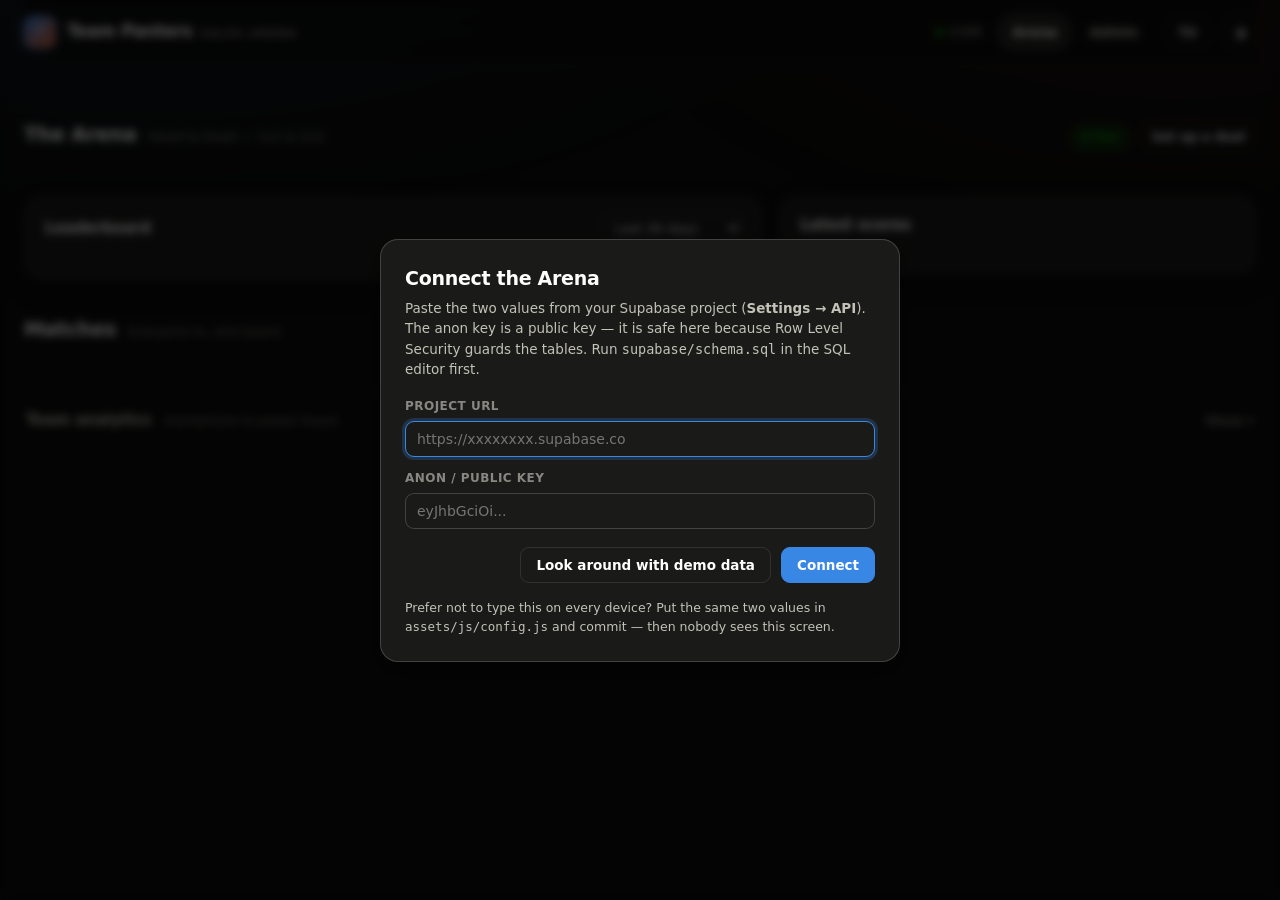
<file: index.html>
<!doctype html>
<html lang="en" data-theme="dark">
<head>
<meta charset="utf-8">
<meta name="viewport" content="width=device-width, initial-scale=1">
<title>Sales Arena — Team Panters</title>
<meta name="description" content="Live leaderboard, duels and matches for the sales & support floor.">
<link rel="icon" href="data:image/svg+xml,<svg xmlns='http://www.w3.org/2000/svg' viewBox='0 0 100 100'><text y='.9em' font-size='90'>%E2%9A%A1</text></svg>">
<link rel="stylesheet" href="assets/css/app.css">
</head>
<body>

<div class="shell">

  <header class="topbar">
    <a class="brand" href="./">
      <span class="brand-mark" id="brandMark">&#9889;</span>
      <span>
        <span id="brandTeam">Team Panters</span>
        <span class="brand-sub" id="brandArena">Sales Arena</span>
      </span>
    </a>
    <span class="topbar-spacer"></span>
    <span class="livedot" id="liveDot" title="Auto-refreshing">live</span>
    <nav class="navlinks">
      <a class="navlink" href="./" aria-current="page">Arena</a>
      <a class="navlink" href="admin.html">Admin</a>
    </nav>
    <button class="btn btn-ghost btn-sm" id="tvBtn" title="Fullscreen wallboard mode">TV</button>
    <button class="btn btn-ghost btn-icon" id="themeBtn" title="Switch theme" aria-label="Switch theme">&#9681;</button>
  </header>

  <main id="app">
    <div id="banners"></div>

    <!-- headline numbers — three, duel-forward -->
    <section class="grid grid-3" id="statRow" style="margin-top:20px"></section>

    <!-- THE MAIN EVENT: live duels, front and centre -->
    <section style="margin-top:30px">
      <div class="section-title">
        <h2>The Arena</h2>
        <span class="hint">Head to head &mdash; 1v1 &amp; 2v2</span>
        <span class="spacer"></span>
        <span class="tag live" id="duelCount">0 live</span>
        <a class="btn btn-ghost btn-sm tv-hide" href="admin.html#duels">Set up a duel</a>
      </div>
      <div class="grid grid-duels" id="duels"></div>
    </section>

    <!-- leaderboard | feed -->
    <div class="grid grid-main" style="margin-top:30px">
      <section class="card">
        <div class="card-head">
          <h2>Leaderboard</h2>
          <span class="spacer"></span>
          <select id="lbRange" aria-label="Leaderboard period" style="width:auto;padding:5px 9px;font-size:13px">
            <option value="7">Last 7 days</option>
            <option value="30" selected>Last 30 days</option>
            <option value="90">Last 90 days</option>
            <option value="365">Last 12 months</option>
          </select>
        </div>
        <div class="card-body">
          <div id="podium"></div>
          <div class="lb" id="leaderboard"></div>
          <div id="lbTable"></div>
        </div>
      </section>

      <section class="card">
        <div class="card-head"><h2>Latest scores</h2></div>
        <div class="card-body"><div class="feed" id="feed"></div></div>
      </section>
    </div>

    <!-- matches -->
    <div class="section-title" id="matchesTitle">
      <h2>Matches</h2>
      <span class="hint">Everyone in, one board</span>
    </div>
    <div class="grid grid-fit" id="matches"></div>

    <!-- analytics, tucked away so they don't crowd the board -->
    <details class="analytics" id="analytics">
      <summary>
        <span>Team analytics</span>
        <span class="hint">momentum &amp; power hours</span>
      </summary>
      <div class="analytics-body">
        <section class="card">
          <div class="card-head">
            <h2>Team momentum</h2>
            <span class="spacer"></span>
            <select id="momRange" aria-label="Momentum period" style="width:auto;padding:5px 9px;font-size:13px">
              <option value="7">7 days</option>
              <option value="14" selected>14 days</option>
              <option value="30">30 days</option>
            </select>
          </div>
          <div class="card-body"><div id="momentum"></div></div>
        </section>

        <div class="grid grid-heat" style="margin-top:16px">
          <section class="card">
            <div class="card-head"><h2>Power hours</h2><span class="hint" style="margin-left:10px">when the floor closes deals</span></div>
            <div class="card-body" style="padding-top:8px"><div id="powerHours"></div></div>
          </section>
          <div class="grid" id="powerStats" style="gap:16px;align-content:start"></div>
        </div>
      </div>
    </details>
  </main>
</div>

<div id="gate"></div>
<script type="module" src="assets/js/arena.js"></script>
</body>
</html>
</file>
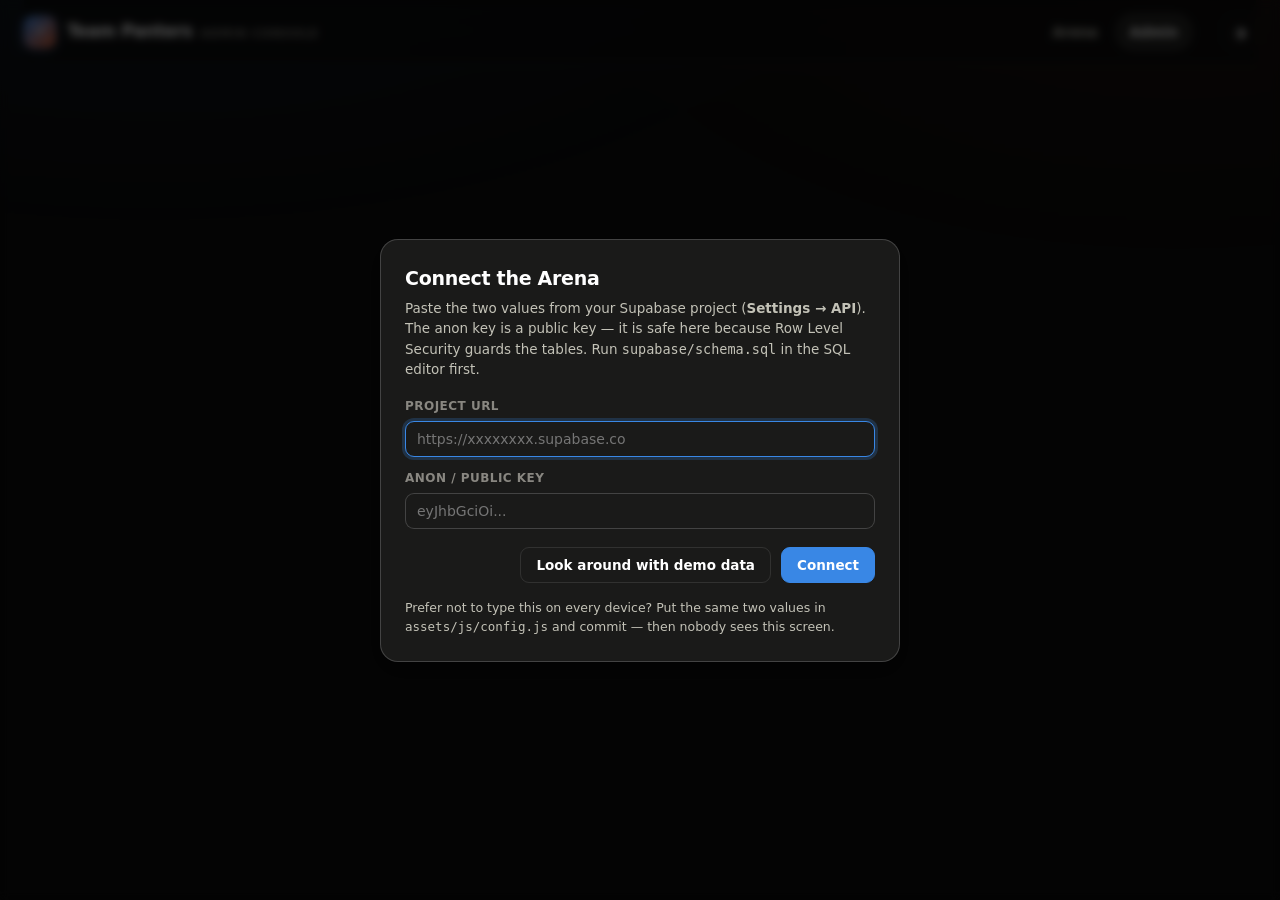
<file: admin.html>
<!doctype html>
<html lang="en" data-theme="dark">
<head>
<meta charset="utf-8">
<meta name="viewport" content="width=device-width, initial-scale=1">
<title>Admin — Team Panters</title>
<meta name="robots" content="noindex">
<link rel="icon" href="data:image/svg+xml,<svg xmlns='http://www.w3.org/2000/svg' viewBox='0 0 100 100'><text y='.9em' font-size='90'>%E2%9A%A1</text></svg>">
<link rel="stylesheet" href="assets/css/app.css">
</head>
<body>

<div class="shell">

  <header class="topbar">
    <a class="brand" href="./">
      <span class="brand-mark" id="brandMark">&#9889;</span>
      <span>
        <span id="brandTeam">Team Panters</span>
        <span class="brand-sub">Admin console</span>
      </span>
    </a>
    <span class="topbar-spacer"></span>
    <nav class="navlinks">
      <a class="navlink" href="./">Arena</a>
      <a class="navlink" href="admin.html" aria-current="page">Admin</a>
    </nav>
    <span id="whoami" style="font-size:12.5px;color:var(--text-muted)"></span>
    <button class="btn btn-ghost btn-sm hidden" id="signOutBtn">Sign out</button>
    <button class="btn btn-ghost btn-icon" id="themeBtn" title="Switch theme" aria-label="Switch theme">&#9681;</button>
  </header>

  <main id="app" class="hidden">
    <div id="banners"></div>

    <div class="tabs" role="tablist">
      <button class="tab on" data-panel="duels"   role="tab">Duels</button>
      <button class="tab"    data-panel="score"   role="tab">Log scores</button>
      <button class="tab"    data-panel="roster"  role="tab">Roster</button>
      <button class="tab"    data-panel="matches" role="tab">Matches</button>
      <button class="tab"    data-panel="settings" role="tab">Settings</button>
    </div>

    <!-- ============ LOG SCORES ============ -->
    <section class="panel" id="panel-score">
      <div class="section-title">
        <h2>One tap, one score</h2>
        <span class="hint">Lands on the Arena within 30 seconds</span>
      </div>
      <div class="quickgrid" id="quickGrid"></div>

      <div class="section-title"><h2>Something custom</h2></div>
      <section class="card">
        <div class="card-body" style="padding-top:18px">
          <div class="row">
            <label class="field"><span>Teammate</span><select id="cePlayer"></select></label>
            <label class="field"><span>Points</span><input type="number" id="cePoints" value="10" step="1"></label>
            <label class="field"><span>Kind</span><select id="ceKind"></select></label>
            <label class="field"><span>What happened</span><input type="text" id="ceNote" placeholder="Triple-play at the door"></label>
          </div>
          <button class="btn btn-primary" id="ceAdd">Add score</button>
        </div>
      </section>

      <div class="section-title">
        <h2>Recent</h2>
        <span class="hint">Mistake? Remove it here.</span>
      </div>
      <section class="card"><div class="card-body" style="padding-top:12px"><div class="list" id="recentList"></div></div></section>
    </section>

    <!-- ============ ROSTER ============ -->
    <section class="panel" id="panel-roster">
      <div class="section-title">
        <h2>Roster</h2>
        <span class="spacer"></span>
        <button class="btn btn-primary btn-sm" id="addPlayerBtn">Add teammate</button>
      </div>
      <section class="card"><div class="card-body" style="padding-top:12px"><div class="list" id="playerList"></div></div></section>
    </section>

    <!-- ============ DUELS ============ -->
    <section class="panel on" id="panel-duels">
      <div class="section-title">
        <h2>Duels</h2>
        <span class="hint">1v1 or 2v2 — pick a stake</span>
        <span class="spacer"></span>
        <button class="btn btn-primary btn-sm" id="addDuelBtn">New duel</button>
      </div>
      <div class="grid grid-fit" id="duelAdminList"></div>
    </section>

    <!-- ============ MATCHES ============ -->
    <section class="panel" id="panel-matches">
      <div class="section-title">
        <h2>Matches</h2>
        <span class="hint">Everyone on one board</span>
        <span class="spacer"></span>
        <button class="btn btn-primary btn-sm" id="addMatchBtn">New match</button>
      </div>
      <div class="grid" id="matchAdminList" style="gap:16px"></div>
    </section>

    <!-- ============ SETTINGS ============ -->
    <section class="panel" id="panel-settings">
      <div class="section-title"><h2>Settings</h2></div>
      <div class="grid grid-2">
        <section class="card">
          <div class="card-head"><h3>Backend</h3></div>
          <div class="card-body"><div id="backendInfo"></div></div>
        </section>
        <section class="card">
          <div class="card-head"><h3>Wallboard</h3></div>
          <div class="card-body">
            <p style="font-size:13.5px;color:var(--text-secondary);margin-top:0">
              Open the Arena on the floor screen and press <b>T</b> (or the TV button) for fullscreen wallboard mode.
              It refreshes itself every 30 seconds — no need to touch it again.
            </p>
            <a class="btn btn-ghost" href="./" target="_blank" rel="noopener">Open the Arena</a>
          </div>
        </section>
      </div>
      <div class="section-title"><h2>Danger zone</h2></div>
      <section class="card"><div class="card-body" style="padding-top:18px"><div id="dangerZone"></div></div></section>
    </section>
  </main>

  <div id="login" class="hidden" style="max-width:420px;margin:60px auto">
    <section class="card">
      <div class="card-body" style="padding:26px">
        <h2 style="font-size:19px;margin-bottom:4px">Admin sign in</h2>
        <p style="color:var(--text-secondary);font-size:13.5px;margin-top:0" id="loginSub">
          Use the Supabase user you created for yourself.
        </p>
        <label class="field"><span>Email</span><input type="email" id="loginEmail" autocomplete="username"></label>
        <label class="field"><span>Password</span><input type="password" id="loginPassword" autocomplete="current-password"></label>
        <p id="loginErr" style="color:var(--critical);font-size:13px;display:none"></p>
        <button class="btn btn-primary" id="loginBtn" style="width:100%">Sign in</button>
      </div>
    </section>
  </div>
</div>

<div id="gate"></div>
<div id="modalHost"></div>
<script type="module" src="assets/js/admin.js"></script>
</body>
</html>
</file>
<file: assets/css/app.css>
/* ===========================================================
   Panters Arena — design tokens
   Dark is the default (wallboard / TV). Light is a selected
   theme, stepped from the same ramps, not an automatic flip.
   =========================================================== */

:root {
  color-scheme: dark;

  /* planes & surfaces */
  --plane:        #0d0d0d;
  --surface-1:    #1a1a19;
  --surface-2:    #222220;
  --surface-3:    #2a2a27;

  /* ink */
  --text-primary:   #ffffff;
  --text-secondary: #c3c2b7;
  --text-muted:     #898781;

  /* chart chrome */
  --grid:     #2c2c2a;
  --axis:     #383835;
  --border:   rgba(255, 255, 255, 0.10);
  --border-strong: rgba(255, 255, 255, 0.18);

  /* categorical slots (validated, dark surface #1a1a19) */
  --series-1: #3987e5;  /* blue   */
  --series-2: #d95926;  /* orange */
  --series-3: #199e70;  /* aqua   */
  --series-4: #c98500;  /* yellow */
  --series-5: #d55181;  /* magenta */
  --series-6: #008300;  /* green  */
  --series-7: #9085e9;  /* violet */
  --series-8: #e66767;  /* red    */

  /* sequential blue ramp */
  --seq-100: #cde2fb; --seq-250: #86b6ef; --seq-400: #3987e5;
  --seq-500: #256abf; --seq-600: #184f95; --seq-700: #0d366b;

  /* status (fixed, never themed) */
  --good:     #0ca30c;
  --warning:  #fab219;
  --serious:  #ec835a;
  --critical: #d03b3b;

  /* accent = the arena's signature */
  --accent:      #3987e5;
  --accent-warm: #d95926;

  --radius-sm: 6px;
  --radius:    12px;
  --radius-lg: 18px;

  --shadow: 0 1px 2px rgba(0,0,0,.4), 0 8px 24px rgba(0,0,0,.28);

  --font: system-ui, -apple-system, "Segoe UI", sans-serif;
}

:root[data-theme="light"] {
  color-scheme: light;
  --plane:        #f9f9f7;
  --surface-1:    #fcfcfb;
  --surface-2:    #f2f1ed;
  --surface-3:    #e9e8e2;
  --text-primary:   #0b0b0b;
  --text-secondary: #52514e;
  --text-muted:     #898781;
  --grid:     #e1e0d9;
  --axis:     #c3c2b7;
  --border:   rgba(11, 11, 11, 0.10);
  --border-strong: rgba(11, 11, 11, 0.20);
  --series-1: #2a78d6;
  --series-2: #eb6834;
  --series-3: #1baf7a;
  --series-4: #eda100;
  --series-5: #e87ba4;
  --series-6: #008300;
  --series-7: #4a3aa7;
  --series-8: #e34948;
  --accent:      #2a78d6;
  --accent-warm: #eb6834;
  --shadow: 0 1px 2px rgba(11,11,11,.06), 0 8px 24px rgba(11,11,11,.08);
}

/* ===========================================================
   Base
   =========================================================== */

*, *::before, *::after { box-sizing: border-box; }

html, body { height: 100%; }

body {
  margin: 0;
  font-family: var(--font);
  background: var(--plane);
  color: var(--text-primary);
  -webkit-font-smoothing: antialiased;
  font-size: 15px;
  line-height: 1.5;
}

/* subtle arena glow behind everything */
body::before {
  content: "";
  position: fixed;
  inset: 0;
  pointer-events: none;
  z-index: 0;
  background:
    radial-gradient(1100px 520px at 12% -14%, color-mix(in srgb, var(--accent) 9%, transparent), transparent 68%),
    radial-gradient(900px 460px at 92% -6%, color-mix(in srgb, var(--accent-warm) 6%, transparent), transparent 68%);
}

h1, h2, h3, h4 { margin: 0; font-weight: 650; letter-spacing: -0.015em; }

a { color: var(--accent); text-decoration: none; }
a:hover { text-decoration: underline; }

button { font-family: inherit; font-size: inherit; }

::selection { background: color-mix(in srgb, var(--accent) 40%, transparent); }

.shell {
  position: relative;
  z-index: 1;
  max-width: 1320px;
  margin: 0 auto;
  padding: 0 24px 72px;
}

@media (max-width: 640px) {
  .shell { padding: 0 16px 56px; }
}


/* ===========================================================
   Top bar
   =========================================================== */

.topbar {
  position: sticky;
  top: 0;
  z-index: 40;
  display: flex;
  align-items: center;
  gap: 16px;
  padding: 14px 0;
  margin-bottom: 8px;
  background: color-mix(in srgb, var(--plane) 82%, transparent);
  backdrop-filter: blur(14px);
  border-bottom: 1px solid var(--border);
}

.brand {
  display: flex;
  align-items: center;
  gap: 11px;
  font-weight: 750;
  font-size: 17px;
  letter-spacing: -0.02em;
  color: var(--text-primary);
}
.brand:hover { text-decoration: none; }

.brand-mark {
  width: 32px; height: 32px;
  display: grid; place-items: center;
  border-radius: 9px;
  background: linear-gradient(140deg, var(--accent), var(--accent-warm));
  color: #fff;
  font-size: 17px;
  box-shadow: 0 2px 10px color-mix(in srgb, var(--accent) 45%, transparent);
  flex: none;
}

.brand-sub {
  font-size: 11px;
  font-weight: 600;
  letter-spacing: 0.1em;
  text-transform: uppercase;
  color: var(--text-muted);
  margin-left: 2px;
}

.topbar-spacer { flex: 1; }

.navlinks { display: flex; gap: 4px; align-items: center; }

.navlink {
  padding: 7px 13px;
  border-radius: 999px;
  font-size: 13.5px;
  font-weight: 600;
  color: var(--text-secondary);
  border: 1px solid transparent;
}
.navlink:hover { background: var(--surface-2); color: var(--text-primary); text-decoration: none; }
.navlink[aria-current="page"] {
  background: var(--surface-2);
  border-color: var(--border-strong);
  color: var(--text-primary);
}

/* live pulse */
.livedot {
  display: inline-flex; align-items: center; gap: 7px;
  font-size: 11.5px; font-weight: 700; letter-spacing: .09em;
  text-transform: uppercase; color: var(--text-muted);
}
.livedot::before {
  content: ""; width: 7px; height: 7px; border-radius: 50%;
  background: var(--good);
  box-shadow: 0 0 0 0 color-mix(in srgb, var(--good) 70%, transparent);
  animation: pulse 2.4s ease-out infinite;
}
@keyframes pulse {
  0%   { box-shadow: 0 0 0 0 color-mix(in srgb, var(--good) 70%, transparent); }
  70%  { box-shadow: 0 0 0 7px transparent; }
  100% { box-shadow: 0 0 0 0 transparent; }
}

/* ===========================================================
   Buttons & controls
   =========================================================== */

.btn {
  display: inline-flex; align-items: center; justify-content: center; gap: 7px;
  padding: 9px 15px;
  border-radius: 9px;
  border: 1px solid var(--border-strong);
  background: var(--surface-2);
  color: var(--text-primary);
  font-weight: 600;
  font-size: 13.5px;
  cursor: pointer;
  transition: background .14s, border-color .14s, transform .08s;
  white-space: nowrap;
}
.btn:hover { background: var(--surface-3); }
.btn:active { transform: translateY(1px); }
.btn:disabled { opacity: .45; cursor: not-allowed; }
.btn:focus-visible { outline: 2px solid var(--accent); outline-offset: 2px; }

.btn-primary {
  background: var(--accent);
  border-color: var(--accent);
  color: #fff;
}
.btn-primary:hover { background: color-mix(in srgb, var(--accent) 86%, #fff); }

.btn-warm {
  background: var(--accent-warm);
  border-color: var(--accent-warm);
  color: #fff;
}
.btn-warm:hover { background: color-mix(in srgb, var(--accent-warm) 86%, #fff); }

.btn-ghost { background: transparent; border-color: var(--border); }
.btn-ghost:hover { background: var(--surface-2); }

.btn-danger { color: var(--critical); border-color: color-mix(in srgb, var(--critical) 40%, transparent); background: transparent; }
.btn-danger:hover { background: color-mix(in srgb, var(--critical) 14%, transparent); }

.btn-sm { padding: 5px 10px; font-size: 12.5px; border-radius: 7px; }
.btn-icon { padding: 7px; width: 32px; height: 32px; }

label.field { display: block; margin-bottom: 12px; }
label.field > span {
  display: block;
  font-size: 12px;
  font-weight: 650;
  letter-spacing: .04em;
  text-transform: uppercase;
  color: var(--text-muted);
  margin-bottom: 6px;
}

input[type="text"], input[type="number"], input[type="email"],
input[type="password"], input[type="date"], input[type="datetime-local"],
select, textarea {
  width: 100%;
  padding: 9px 11px;
  border-radius: 9px;
  border: 1px solid var(--border-strong);
  background: var(--surface-1);
  color: var(--text-primary);
  font-family: inherit;
  font-size: 14px;
}
input:focus, select:focus, textarea:focus {
  outline: none;
  border-color: var(--accent);
  box-shadow: 0 0 0 3px color-mix(in srgb, var(--accent) 22%, transparent);
}
textarea { resize: vertical; min-height: 68px; }

.row { display: flex; gap: 12px; flex-wrap: wrap; }
.row > * { flex: 1 1 180px; min-width: 0; }

/* ===========================================================
   Cards & layout
   =========================================================== */

.card {
  background: var(--surface-1);
  border: 1px solid var(--border);
  border-radius: var(--radius-lg);
  box-shadow: var(--shadow);
}

.card-head {
  display: flex;
  align-items: center;
  gap: 12px;
  padding: 16px 20px 12px;
}
.card-head h2, .card-head h3 { font-size: 15px; letter-spacing: -0.01em; }
.card-head .spacer { flex: 1; }

.card-body { padding: 4px 20px 20px; }

.section-title {
  display: flex; align-items: baseline; gap: 12px;
  margin: 34px 0 14px;
}
.section-title h2 { font-size: 20px; }
.section-title .hint { font-size: 13px; color: var(--text-muted); }
.section-title .spacer { flex: 1; }

/* Collapsible analytics — kept off the main board so it doesn't crowd. */
.analytics { margin-top: 34px; border-top: 1px solid var(--border); }
.analytics > summary {
  list-style: none; cursor: pointer;
  display: flex; align-items: baseline; gap: 12px;
  padding: 16px 2px;
  font-size: 15px; font-weight: 650; color: var(--text-secondary);
}
.analytics > summary::-webkit-details-marker { display: none; }
.analytics > summary::after {
  content: "Show ▾"; margin-left: auto;
  font-size: 12.5px; font-weight: 600; color: var(--text-muted);
}
.analytics[open] > summary::after { content: "Hide ▴"; }
.analytics > summary:hover { color: var(--text-primary); }
.analytics > summary .hint { font-size: 13px; font-weight: 500; color: var(--text-muted); }
.analytics-body { padding: 6px 0 8px; display: grid; gap: 16px; }

.grid { display: grid; gap: 16px; }
.grid-2 { grid-template-columns: repeat(2, minmax(0,1fr)); }
.grid-fit { grid-template-columns: repeat(auto-fit, minmax(340px, 1fr)); }
.grid-heat { grid-template-columns: minmax(0, 1fr) 300px; align-items: start; }
.grid-3 { grid-template-columns: repeat(3, minmax(0,1fr)); }
.grid-4 { grid-template-columns: repeat(4, minmax(0,1fr)); }
.grid-main { grid-template-columns: minmax(0, 1.55fr) minmax(0, 1fr); align-items: start; }

@media (max-width: 1080px) {
  .grid-main, .grid-heat { grid-template-columns: 1fr; }
  .grid-4 { grid-template-columns: repeat(2, minmax(0,1fr)); }
}
@media (max-width: 720px) {
  .grid-2, .grid-3 { grid-template-columns: 1fr; }
}
@media (max-width: 360px) {
  .grid-4 { grid-template-columns: 1fr; }
}

.empty {
  padding: 30px 20px;
  text-align: center;
  color: var(--text-muted);
  font-size: 13.5px;
  border: 1px dashed var(--border-strong);
  border-radius: var(--radius);
}
.empty strong { display: block; color: var(--text-secondary); font-size: 14.5px; margin-bottom: 4px; }

/* ===========================================================
   Stat tiles — a hero number, no plot
   =========================================================== */

.stat {
  padding: 16px 18px;
  background: var(--surface-1);
  border: 1px solid var(--border);
  border-radius: var(--radius);
  display: flex; flex-direction: column; gap: 4px;
  min-width: 0;
}
.stat-label {
  font-size: 11.5px; font-weight: 650; letter-spacing: .07em;
  text-transform: uppercase; color: var(--text-muted);
}
.stat-value {
  font-size: 34px; font-weight: 720; letter-spacing: -0.03em;
  line-height: 1.05; color: var(--text-primary);
}
.stat-value.sm { font-size: 24px; }
.stat-note { font-size: 12.5px; color: var(--text-secondary); }
.stat-note .up { color: var(--good); font-weight: 650; }
.stat-note .down { color: var(--critical); font-weight: 650; }

/* ===========================================================
   Avatars & player chips
   =========================================================== */

.avatar {
  width: 38px; height: 38px; flex: none;
  border-radius: 11px;
  display: grid; place-items: center;
  font-size: 19px;
  background: var(--surface-2);
  border: 1.5px solid var(--pc, var(--border-strong));
  box-shadow: inset 0 0 0 2px color-mix(in srgb, var(--pc, transparent) 14%, transparent);
}
.avatar.lg { width: 56px; height: 56px; font-size: 27px; border-radius: 15px; }
.avatar.sm { width: 28px; height: 28px; font-size: 14px; border-radius: 8px; }

.pchip {
  display: inline-flex; align-items: center; gap: 8px;
  min-width: 0;
}
.pchip .nm { font-weight: 620; letter-spacing: -0.01em; overflow: hidden; text-overflow: ellipsis; white-space: nowrap; }
.pchip .rl { font-size: 12px; color: var(--text-muted); }

.tag {
  display: inline-flex; align-items: center; gap: 5px;
  padding: 3px 9px;
  border-radius: 999px;
  font-size: 11.5px; font-weight: 650;
  letter-spacing: .03em;
  border: 1px solid var(--border-strong);
  color: var(--text-secondary);
  background: var(--surface-2);
  white-space: nowrap;
}
.tag.live { color: var(--good); border-color: color-mix(in srgb, var(--good) 45%, transparent); background: color-mix(in srgb, var(--good) 13%, transparent); }
.tag.scheduled { color: var(--warning); border-color: color-mix(in srgb, var(--warning) 45%, transparent); background: color-mix(in srgb, var(--warning) 13%, transparent); }
.tag.finished { color: var(--text-muted); }

/* ===========================================================
   Podium
   =========================================================== */

.podium {
  display: grid;
  grid-template-columns: repeat(3, 1fr);
  gap: 14px;
  align-items: end;
  padding: 8px 4px 4px;
}
.podium-slot { display: flex; flex-direction: column; align-items: center; gap: 10px; min-width: 0; width: 100%; }
.podium-slot .podium-crown { visibility: hidden; }
.podium-slot[data-rank="1"] .podium-crown { visibility: visible; }
.podium-name {
  font-weight: 680; font-size: 14px; text-align: center;
  max-width: 100%; overflow: hidden; text-overflow: ellipsis; white-space: nowrap;
}
.podium-score { font-size: 12.5px; color: var(--text-secondary); font-variant-numeric: tabular-nums; }
.podium-block {
  width: 100%;
  border-radius: 12px 12px 4px 4px;
  border: 1px solid var(--border-strong);
  background: linear-gradient(180deg, var(--surface-3), var(--surface-2));
  display: grid; place-items: center;
  font-size: 22px; font-weight: 750;
  color: var(--text-muted);
}
.podium-slot[data-rank="1"] .podium-block {
  height: 104px;
  background: linear-gradient(180deg, color-mix(in srgb, var(--warning) 34%, var(--surface-2)), var(--surface-2));
  border-color: color-mix(in srgb, var(--warning) 50%, transparent);
  color: var(--text-primary);
}
.podium-slot[data-rank="2"] .podium-block { height: 76px; }
.podium-slot[data-rank="3"] .podium-block { height: 58px; }
.podium-crown { font-size: 20px; line-height: 1; height: 20px; }

/* ===========================================================
   Leaderboard
   =========================================================== */

.lb { display: flex; flex-direction: column; }

.lb-row {
  display: grid;
  grid-template-columns: 26px minmax(120px, 240px) minmax(0, 1fr) 78px;
  align-items: center;
  gap: 12px;
  padding: 10px 6px;
  border-radius: 10px;
  border-top: 1px solid var(--border);
  transition: background .12s;
}
.lb-row:first-child { border-top: none; }
.lb-row:hover { background: var(--surface-2); }

.lb-rank {
  font-size: 13px; font-weight: 700; color: var(--text-muted);
  text-align: right; font-variant-numeric: tabular-nums;
}
.lb-row[data-rank="1"] .lb-rank { color: var(--warning); }

.lb-bar-track {
  height: 12px;
  background: var(--surface-3);
  border-radius: 4px;
  overflow: hidden;
  min-width: 40px;
}
.lb-bar-fill {
  height: 100%;
  background: var(--seq-400);
  border-radius: 0 4px 4px 0;
  transition: width .5s cubic-bezier(.2,.8,.2,1);
  min-width: 2px;
}

.lb-value {
  font-size: 15px; font-weight: 700;
  font-variant-numeric: tabular-nums;
  text-align: right;
}
.lb-value small { font-size: 11.5px; font-weight: 600; color: var(--text-muted); margin-left: 3px; }
.lb-record { font-size: 11px; font-weight: 650; color: var(--text-muted); font-variant-numeric: tabular-nums; margin-top: 2px; }

.lb-spark { height: 26px; }

@media (max-width: 720px) {
  .lb-row { grid-template-columns: 22px minmax(90px, 1fr) minmax(0, 1.1fr) 62px; gap: 9px; }
}

/* ===========================================================
   Duel cards — tug of war
   =========================================================== */

/* The Arena's hero row: wide, generous cards. */
.grid-duels {
  display: grid;
  grid-template-columns: repeat(auto-fill, minmax(420px, 1fr));
  gap: 16px;
}
@media (max-width: 520px) {
  .grid-duels { grid-template-columns: 1fr; }
}

.duel {
  padding: 16px 18px 18px;
  background: var(--surface-1);
  border: 1px solid var(--border);
  border-radius: var(--radius);
  display: flex; flex-direction: column; gap: 13px;
}
.duel.hot { border-color: color-mix(in srgb, var(--accent-warm) 45%, transparent); }

/* Hero duels — the centrepiece, so give them room and weight. */
.duel.hero {
  border-radius: var(--radius-lg);
  padding: 20px 22px 20px;
  gap: 16px;
  box-shadow: var(--shadow);
  position: relative;
  overflow: hidden;
}
.duel.hero::before {
  content: ""; position: absolute; inset: 0 0 auto 0; height: 3px;
  background: linear-gradient(90deg, var(--series-1), var(--series-2));
  opacity: .8;
}
.duel.hero .duel-side .sc { font-size: 34px; }
.duel.hero .duel-side .nm { font-size: 15px; }
.duel.hero.hot { border-color: color-mix(in srgb, var(--accent-warm) 55%, transparent); }

.duel-head { display: flex; align-items: center; gap: 10px; }
.duel-title { font-size: 13.5px; font-weight: 680; letter-spacing: -0.01em; overflow: hidden; text-overflow: ellipsis; white-space: nowrap; }
.duel.hero .duel-title { font-size: 15px; }
.duel-head .spacer { flex: 1; }

/* format chip */
.tag.fmt-1v1 { color: var(--series-1); border-color: color-mix(in srgb, var(--series-1) 45%, transparent); background: color-mix(in srgb, var(--series-1) 12%, transparent); }
.tag.fmt-2v2 { color: var(--series-2); border-color: color-mix(in srgb, var(--series-2) 45%, transparent); background: color-mix(in srgb, var(--series-2) 12%, transparent); }

/* stacked avatars for a pair (2v2) */
.avstack { display: inline-flex; align-items: center; flex: none; }
.avstack.pair .avatar:nth-child(2) { margin-left: -12px; }
.duel-side.b .avstack.pair { flex-direction: row-reverse; }
.duel-side.b .avstack.pair .avatar:nth-child(2) { margin-left: 0; margin-right: -12px; }

.duel-sides { display: grid; grid-template-columns: 1fr auto 1fr; align-items: center; gap: 12px; }

.duel-side { display: flex; align-items: center; gap: 10px; min-width: 0; }
.duel-side.b { flex-direction: row-reverse; text-align: right; }
.duel-side .who { min-width: 0; }
.duel-side .nm { font-weight: 660; font-size: 14px; overflow: hidden; text-overflow: ellipsis; white-space: nowrap; }
.duel-side .sc { font-size: 22px; font-weight: 740; font-variant-numeric: tabular-nums; letter-spacing: -0.02em; line-height: 1.1; }
.duel-side.a .sc { color: var(--series-1); }
.duel-side.b .sc { color: var(--series-2); }
.duel-side.lead .nm::after { content: " ▲"; color: var(--good); font-size: 10px; }

.duel-vs {
  font-size: 11px; font-weight: 750; letter-spacing: .1em;
  color: var(--text-muted);
  padding: 4px 8px; border-radius: 999px;
  border: 1px solid var(--border-strong);
}

/* the 2px surface gap between the two fills is the spacer rule */
.tug {
  display: flex;
  height: 14px;
  gap: 2px;
  background: var(--surface-3);
  border-radius: 5px;
  overflow: hidden;
}
.tug-a { background: var(--series-1); border-radius: 5px 2px 2px 5px; transition: width .6s cubic-bezier(.2,.8,.2,1); }
.tug-b { background: var(--series-2); border-radius: 2px 5px 5px 2px; transition: width .6s cubic-bezier(.2,.8,.2,1); }

.duel-foot {
  display: flex; align-items: center; gap: 10px; flex-wrap: wrap;
  font-size: 12.5px; color: var(--text-muted);
}
.duel-foot .spacer { flex: 1; }
.duel-stake-line {
  flex-basis: 100%;
  display: flex; align-items: center; gap: 6px;
  padding-top: 8px; margin-top: 2px;
  border-top: 1px solid var(--border);
  font-size: 12.5px;
}
.duel-stake { color: var(--text-secondary); }
.duel-stake b { color: var(--warning); font-weight: 650; }

/* ===========================================================
   Match standings
   =========================================================== */

.match { display: flex; flex-direction: column; gap: 14px; }

.match-progress {
  height: 10px; background: var(--surface-3);
  border-radius: 4px; overflow: hidden;
}
.match-progress > i {
  display: block; height: 100%;
  background: var(--series-3);
  border-radius: 0 4px 4px 0;
  transition: width .6s cubic-bezier(.2,.8,.2,1);
}

.mrow {
  display: grid;
  grid-template-columns: 22px auto minmax(0,1fr) 54px;
  align-items: center; gap: 10px;
  padding: 7px 0;
  border-top: 1px solid var(--border);
}
.mrow:first-of-type { border-top: none; }
.mrow .idx { font-size: 12px; color: var(--text-muted); text-align: right; font-variant-numeric: tabular-nums; }
.mrow .val { text-align: right; font-weight: 680; font-variant-numeric: tabular-nums; font-size: 14px; }
.mrow .track { height: 10px; background: var(--surface-3); border-radius: 4px; overflow: hidden; }
.mrow .fill { height: 100%; background: var(--seq-400); border-radius: 0 4px 4px 0; transition: width .5s; min-width: 2px; }

/* ===========================================================
   Feed
   =========================================================== */

.feed { display: flex; flex-direction: column; max-height: 420px; overflow-y: auto; }
.feed-item {
  display: flex; align-items: center; gap: 11px;
  padding: 9px 4px;
  border-top: 1px solid var(--border);
  font-size: 13.5px;
}
.feed-item:first-child { border-top: none; }
.feed-item .txt { flex: 1; min-width: 0; }
.feed-item .txt b { font-weight: 660; }
.feed-item .txt .why { color: var(--text-muted); }
.feed-item .pts {
  font-weight: 720; font-variant-numeric: tabular-nums;
  color: var(--good); white-space: nowrap;
}
.feed-item .pts.neg { color: var(--critical); }
.feed-item .when { font-size: 11.5px; color: var(--text-muted); white-space: nowrap; }

/* ===========================================================
   Charts (SVG)
   =========================================================== */

.chart { width: 100%; display: block; overflow: visible; }
.chart .gridline { stroke: var(--grid); stroke-width: 1; }
.chart .axisline { stroke: var(--axis); stroke-width: 1; }
.chart .tick { fill: var(--text-muted); font-size: 11px; font-family: var(--font); font-variant-numeric: tabular-nums; }
.chart .lbl { fill: var(--text-secondary); font-size: 12px; font-family: var(--font); }
.chart .series-line { fill: none; stroke-width: 2; stroke-linecap: round; stroke-linejoin: round; }
.chart .hit { fill: transparent; cursor: crosshair; }
.chart .dot { stroke: var(--surface-1); stroke-width: 2; }
.chart .crosshair { stroke: var(--axis); stroke-width: 1; stroke-dasharray: 3 3; }

.legend { display: flex; flex-wrap: wrap; gap: 14px; padding: 2px 0 10px; }
.legend-item { display: inline-flex; align-items: center; gap: 7px; font-size: 12.5px; color: var(--text-secondary); }
.legend-swatch { width: 10px; height: 10px; border-radius: 3px; flex: none; }

/* heatmap */
.hm-cell { stroke: var(--surface-1); stroke-width: 2; rx: 3; }

/* tooltip */
.tip {
  position: fixed;
  z-index: 90;
  pointer-events: none;
  padding: 8px 11px;
  border-radius: 9px;
  background: var(--surface-2);
  border: 1px solid var(--border-strong);
  box-shadow: var(--shadow);
  font-size: 12.5px;
  color: var(--text-primary);
  max-width: 240px;
  opacity: 0;
  transition: opacity .1s;
}
.tip.on { opacity: 1; }
.tip .t-title { font-weight: 680; margin-bottom: 3px; }
.tip .t-row { display: flex; gap: 10px; align-items: center; color: var(--text-secondary); }
.tip .t-row b { margin-left: auto; color: var(--text-primary); font-variant-numeric: tabular-nums; }

/* ===========================================================
   Table view (the accessibility fallback for every chart)
   =========================================================== */

details.tableview { margin-top: 12px; }
details.tableview > summary {
  cursor: pointer; font-size: 12.5px; color: var(--text-muted);
  list-style: none; display: inline-flex; align-items: center; gap: 6px;
}
details.tableview > summary::-webkit-details-marker { display: none; }
details.tableview > summary::before { content: "▸"; font-size: 10px; }
details.tableview[open] > summary::before { content: "▾"; }
details.tableview > summary:hover { color: var(--text-secondary); }

table.data {
  width: 100%; border-collapse: collapse; margin-top: 10px; font-size: 13px;
}
table.data th, table.data td {
  text-align: left; padding: 6px 10px; border-bottom: 1px solid var(--border);
}
table.data th { color: var(--text-muted); font-weight: 650; font-size: 11.5px; text-transform: uppercase; letter-spacing: .05em; }
table.data td.num, table.data th.num { text-align: right; font-variant-numeric: tabular-nums; }

/* ===========================================================
   Admin
   =========================================================== */

.tabs { display: flex; gap: 4px; flex-wrap: wrap; margin-bottom: 20px; border-bottom: 1px solid var(--border); }
.tab {
  padding: 9px 14px;
  background: none; border: none; border-bottom: 2px solid transparent;
  color: var(--text-muted); font-weight: 640; font-size: 14px; cursor: pointer;
  margin-bottom: -1px;
}
.tab:hover { color: var(--text-primary); }
.tab.on { color: var(--text-primary); border-bottom-color: var(--accent); }

.panel { display: none; }
.panel.on { display: block; }

.list { display: flex; flex-direction: column; }
.list-item {
  display: flex; align-items: center; gap: 12px;
  padding: 11px 4px;
  border-top: 1px solid var(--border);
}
.list-item:first-child { border-top: none; }
.list-item .spacer { flex: 1; }

.quickgrid { display: grid; grid-template-columns: repeat(auto-fill, minmax(190px, 1fr)); gap: 12px; }
.quick {
  padding: 13px;
  border-radius: var(--radius);
  border: 1px solid var(--border);
  background: var(--surface-2);
  display: flex; flex-direction: column; gap: 10px;
}
.quick .top { display: flex; align-items: center; gap: 9px; min-width: 0; }
.quick .btns { display: flex; gap: 6px; }
.quick .btns .btn { flex: 1; padding: 6px 0; font-size: 12.5px; }
.quick .today { font-size: 12px; color: var(--text-muted); }
.quick .today b { color: var(--text-primary); font-variant-numeric: tabular-nums; }

/* ===========================================================
   Modal / setup
   =========================================================== */

.modal-back {
  position: fixed; inset: 0; z-index: 100;
  background: color-mix(in srgb, #000 68%, transparent);
  backdrop-filter: blur(4px);
  display: grid; place-items: center;
  padding: 20px;
}
.modal {
  width: 100%; max-width: 520px;
  max-height: 88vh; overflow-y: auto;
  background: var(--surface-1);
  border: 1px solid var(--border-strong);
  border-radius: var(--radius-lg);
  box-shadow: var(--shadow);
  padding: 24px;
}
.modal h2 { font-size: 19px; margin-bottom: 6px; }
.modal p.sub { color: var(--text-secondary); font-size: 13.5px; margin: 0 0 18px; }
.modal-actions { display: flex; gap: 10px; justify-content: flex-end; margin-top: 18px; flex-wrap: wrap; }

.hidden { display: none !important; }

/* toast */
.toasts {
  position: fixed; bottom: 20px; right: 20px; z-index: 120;
  display: flex; flex-direction: column; gap: 9px; align-items: flex-end;
}
.toast {
  padding: 11px 15px;
  border-radius: 10px;
  background: var(--surface-2);
  border: 1px solid var(--border-strong);
  box-shadow: var(--shadow);
  font-size: 13.5px; font-weight: 600;
  animation: rise .25s cubic-bezier(.2,.8,.2,1);
  max-width: 330px;
}
.toast.good { border-color: color-mix(in srgb, var(--good) 55%, transparent); }
.toast.bad  { border-color: color-mix(in srgb, var(--critical) 55%, transparent); }
@keyframes rise { from { opacity: 0; transform: translateY(10px); } to { opacity: 1; transform: none; } }

.banner {
  display: flex; align-items: center; gap: 11px;
  padding: 11px 15px; border-radius: 10px;
  border: 1px solid color-mix(in srgb, var(--warning) 45%, transparent);
  background: color-mix(in srgb, var(--warning) 11%, transparent);
  color: var(--text-secondary);
  font-size: 13.5px;
  margin: 14px 0;
}
.banner .spacer { flex: 1; }

/* bump animation when a score lands */
@keyframes bump { 0% { transform: none; } 35% { transform: scale(1.14); } 100% { transform: none; } }
.bump { animation: bump .5s cubic-bezier(.2,.8,.2,1); }

@media (prefers-reduced-motion: reduce) {
  *, *::before, *::after { animation-duration: .01ms !important; transition-duration: .01ms !important; }
}

/* ===========================================================
   TV / wallboard mode — bigger everything, no chrome
   =========================================================== */

body.tv .topbar,
body.tv .tv-hide { display: none; }
body.tv { font-size: 17px; }
body.tv .shell { max-width: 1800px; padding-top: 22px; }
body.tv .stat-value { font-size: 44px; }
body.tv .lb-row { padding: 14px 6px; }
body.tv .duel-side .sc { font-size: 28px; }

/* ===========================================================
   Narrow screens — last in the file so these win over the
   base rules they override.
   =========================================================== */

@media (max-width: 760px) {
  .topbar { gap: 10px; padding: 12px 0; }
  .brand { font-size: 15px; gap: 9px; }
  .brand-sub { display: none; }
  .livedot { font-size: 0; gap: 0; letter-spacing: 0; }
  #tvBtn { display: none; }
  #whoami { display: none; }
  .navlink { padding: 6px 11px; font-size: 13px; }
  .section-title { margin: 26px 0 12px; }
  .section-title h2 { font-size: 18px; }
}

@media (max-width: 430px) {
  .brand > span:last-child {
    max-width: 104px;
    overflow: hidden; text-overflow: ellipsis; white-space: nowrap;
  }
  .stat-value { font-size: 28px; }
  .duel-sides { grid-template-columns: 1fr auto 1fr; gap: 8px; }
  .duel-side .sc { font-size: 19px; }
  .card-head, .card-body { padding-left: 15px; padding-right: 15px; }
}
</file>
